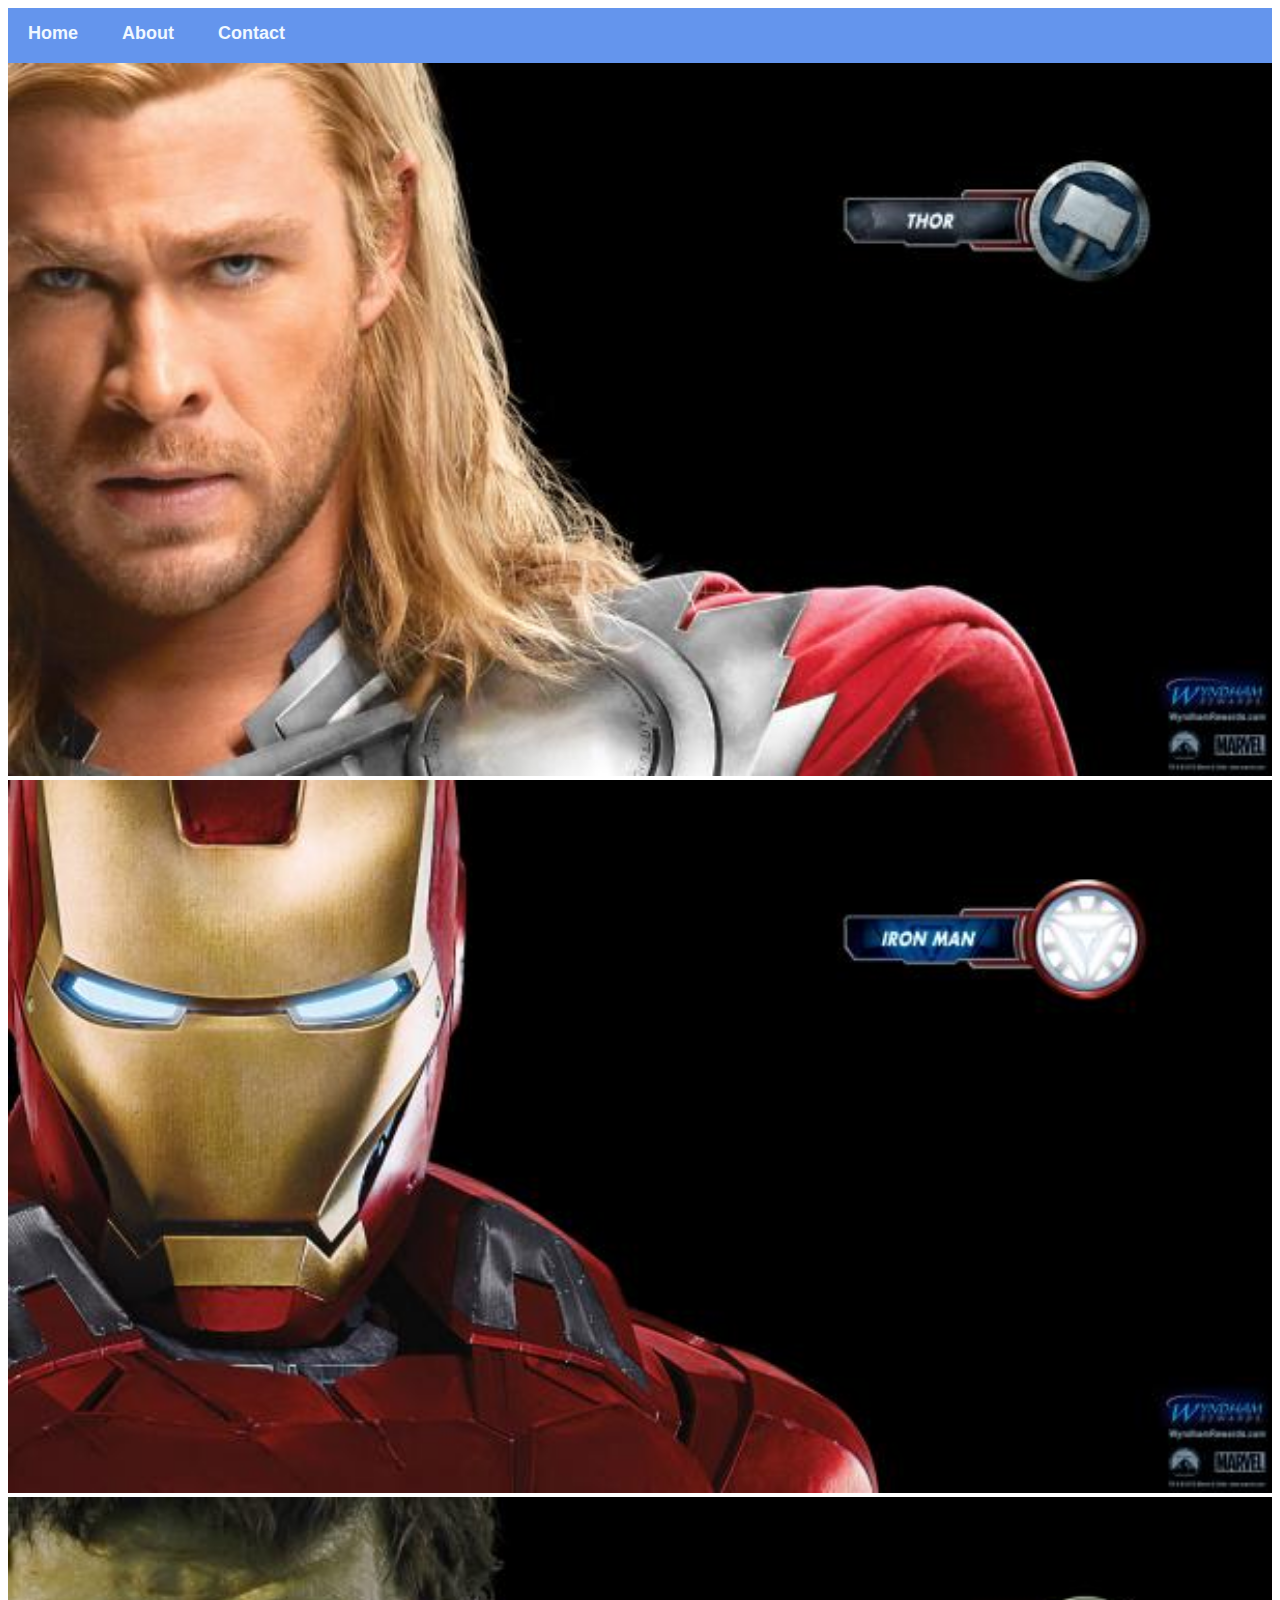
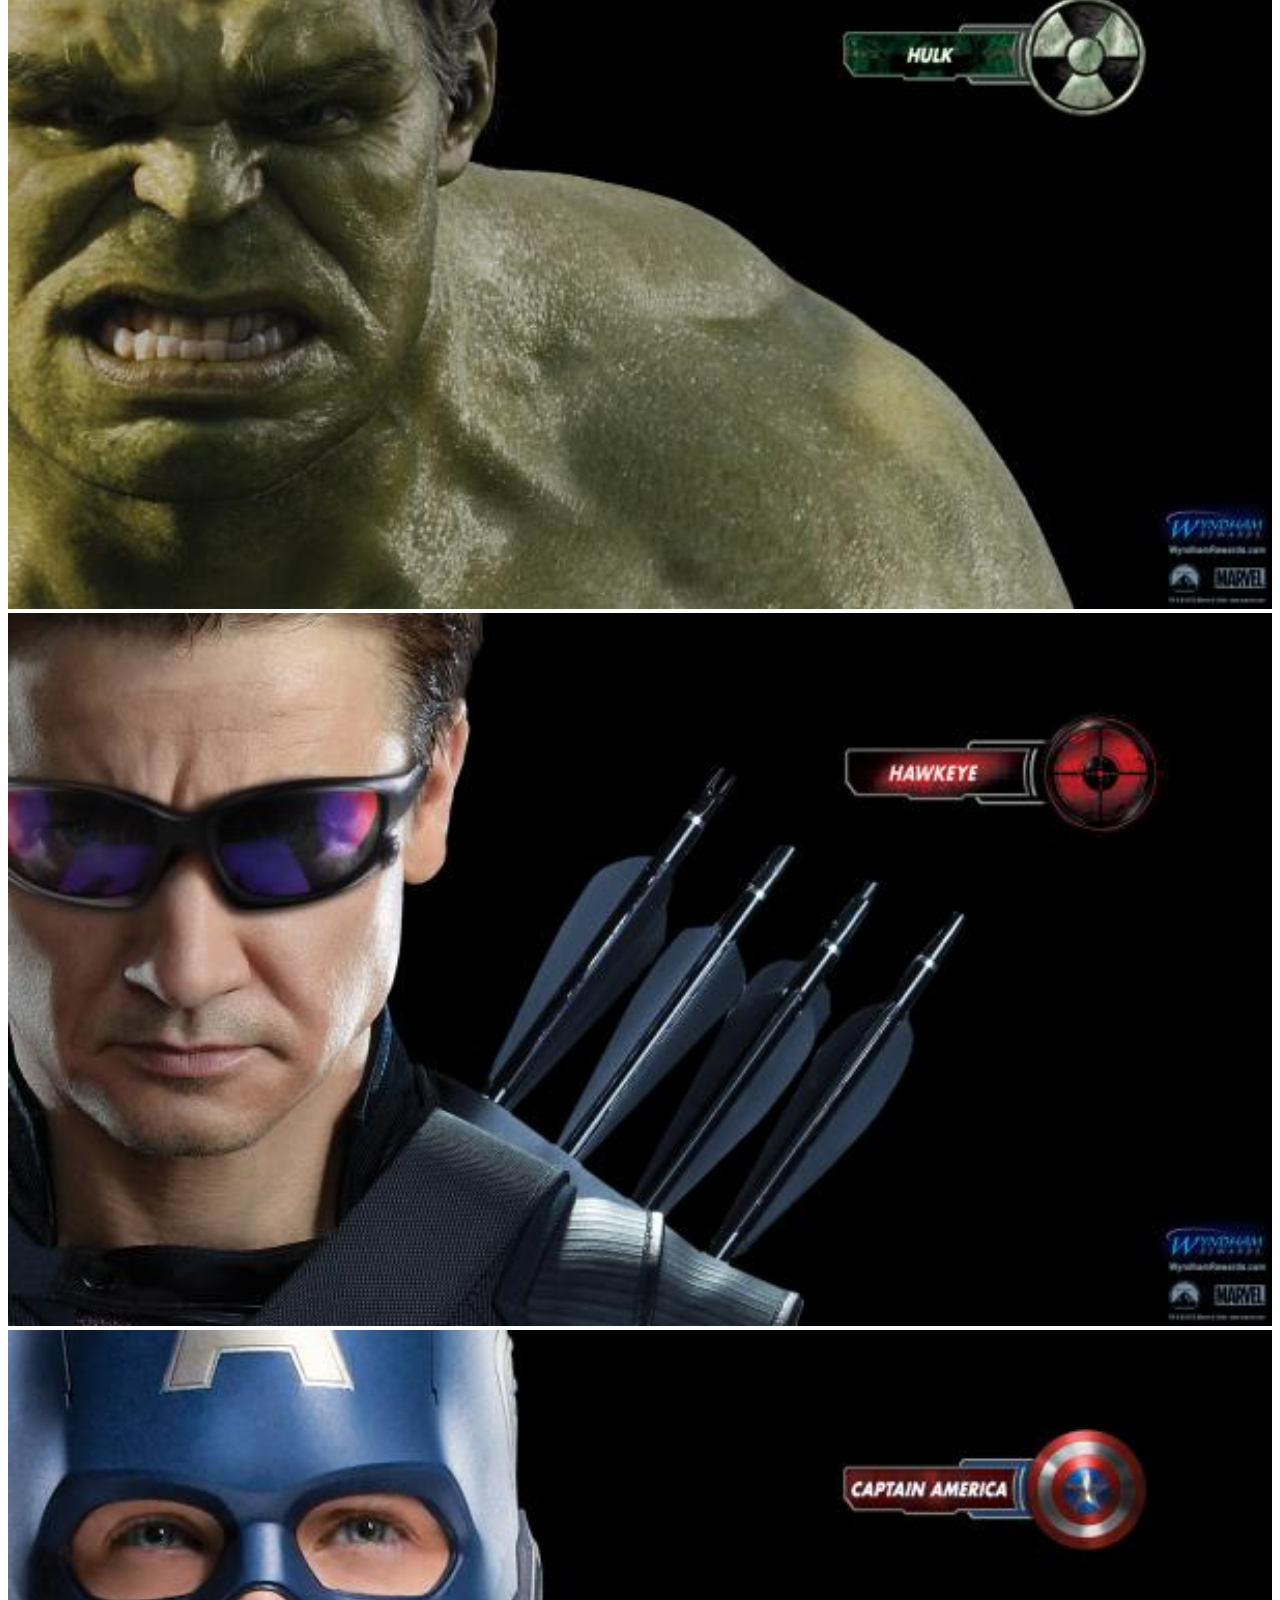
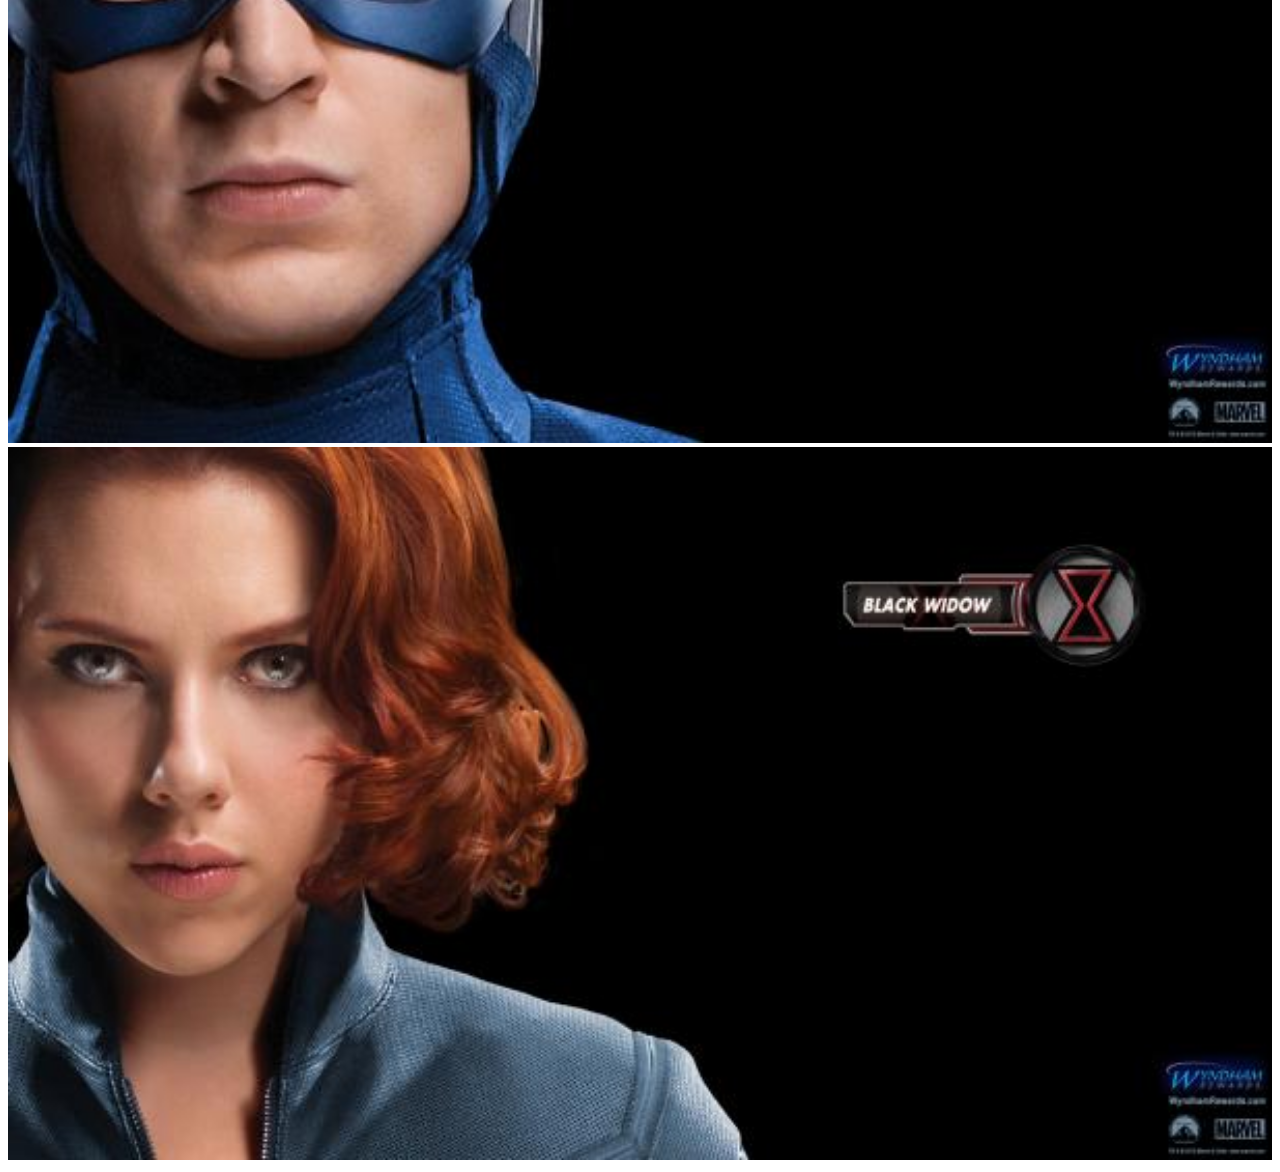
<file: index.html>
<!DOCTYPE html>
<html>
    <head>
        <link rel="stylesheet" href="style.css">
    </head>
    <body>
        <div id="menu">
            <a href="index.html">Home</a>
            <a href="about.html">About</a>
            <a href="contact.html">Contact</a>
        </div>
     <div class="gallery">
        <a href="avenger-1.html"> <img src="images/avengers_01.jpg"/> </a>
        <a href="avenger-2.html"> <img src="images/avengers_02.jpg"/> </a>
        <a href="avenger-3.html"> <img src="images/avengers_03.jpg"/> </a>
        <a href="avenger-4.html"> <img src="images/avengers_04.jpg"/> </a>
        <a href="avenger-5.html"> <img src="images/avengers_05.jpg"/> </a>
        <a href="avenger-6.html"> <img src="images/avengers_06.jpg"/> </a>
     </div>   
    </body>
</html>
</file>
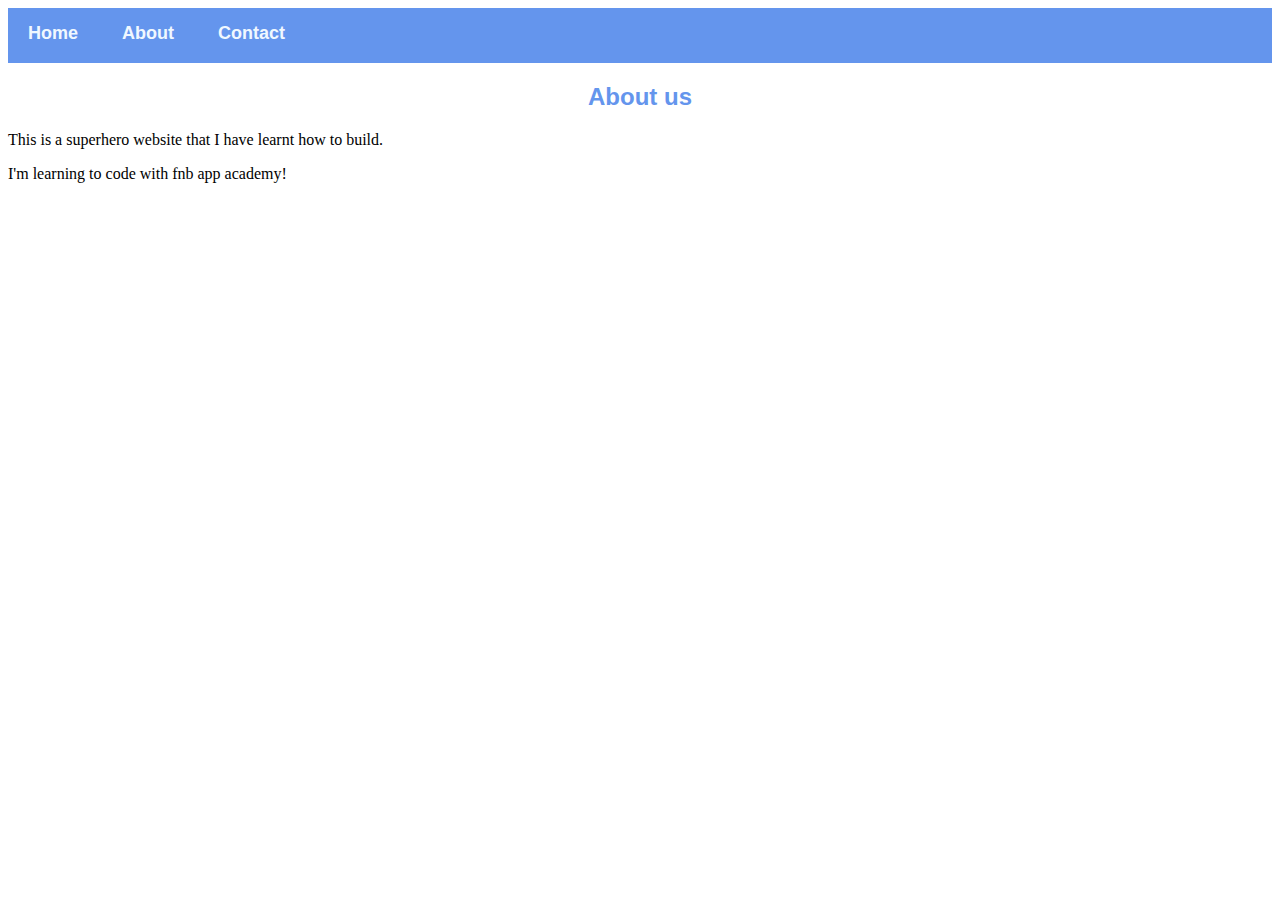
<file: about.html>
<!DOCTYPE html>
<html>
    <head>
        <link rel="stylesheet" href="style.css">
    </head>
    <body>
        <div id="menu">
            <a href="index.html">Home</a>
            <a href="about.html">About</a>
            <a href="contact.html">Contact</a>
        </div>
    <h2>About us</h2>
    <p>This is a superhero website that I have learnt how to build.</p>
    <p>I'm learning to code with fnb app academy!</p>
    </body>
</html>
</file>
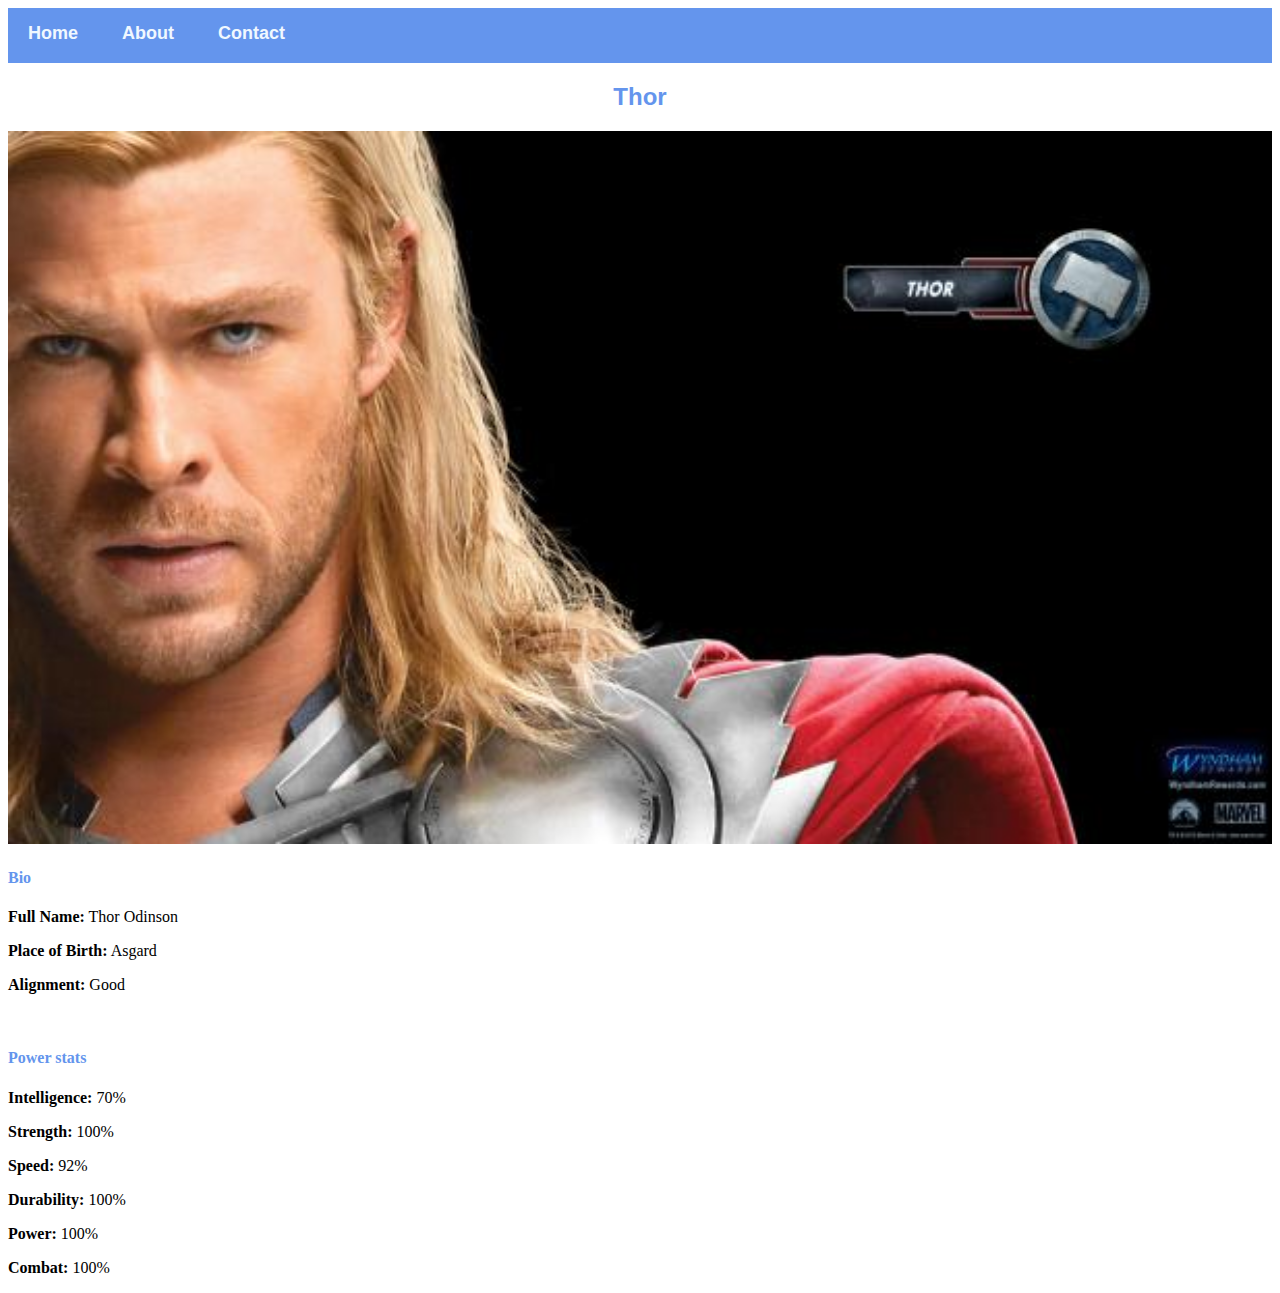
<file: avenger-1.html>
<!DOCTYPE html>
<html>
    <head>
        <link rel="stylesheet" href="style.css">
    </head>
    <body>
        <div id="menu">
            <a href="index.html">Home</a>
            <a href="about.html">About</a>
            <a href="contact.html">Contact</a>
        </div>
        
     <h2>Thor</h2>   
     <div class="gallery">
        <img src="images/avengers_01.jpg"/>
     </div>   
     <h4>Bio</h4>
     <p><b>Full Name:</b> Thor Odinson</p>
     <p><b>Place of Birth:</b> Asgard</p>
     <p><b>Alignment:</b> Good</p>
     <br/>
     <h4>Power stats</h4>
     <p><b>Intelligence:</b> 70%</p>
     <p><b>Strength:</b> 100%</p>
     <p><b>Speed:</b> 92%</p>
     <p><b>Durability:</b> 100%</p>
     <p><b>Power:</b> 100%</p>
     <p><b>Combat:</b> 100%</p>
    </body>
</html>
</file>
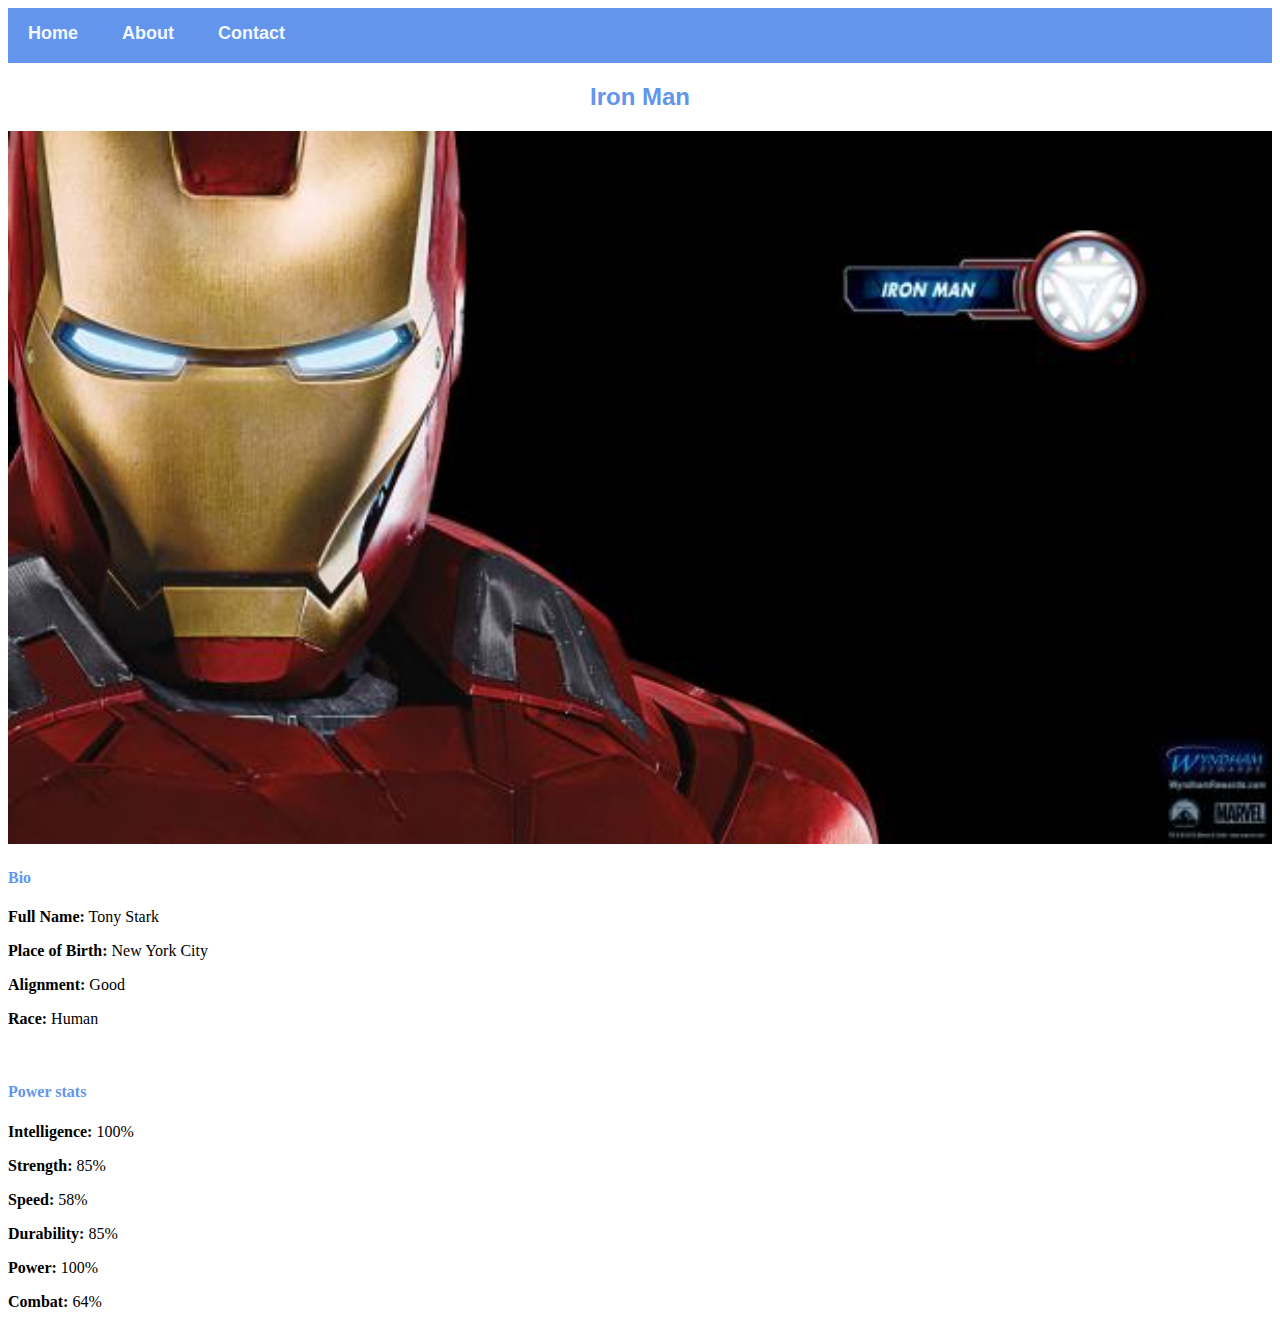
<file: avenger-2.html>
<!DOCTYPE html>
<html>
    <head>
        <link rel="stylesheet" href="style.css">
    </head>
    <body>
        <div id="menu">
            <a href="index.html">Home</a>
            <a href="about.html">About</a>
            <a href="contact.html">Contact</a>
        </div>
        
     <h2>Iron Man</h2>   
     <div class="gallery">
        <a href="avenger-2.html"><img src="images/avengers_02.jpg"/> </a>
     </div>   
     <h4>Bio</h4>
     <p><b>Full Name:</b> Tony Stark</p>
     <p><b>Place of Birth:</b> New York City</p>
     <p><b>Alignment:</b> Good</p>
     <p><b>Race:</b> Human</p>
     <br/>
     <h4>Power stats</h4>
     <p><b>Intelligence:</b> 100%</p>
     <p><b>Strength:</b> 85%</p>
     <p><b>Speed:</b> 58%</p>
     <p><b>Durability:</b> 85%</p>
     <p><b>Power:</b> 100%</p>
     <p><b>Combat:</b> 64%</p>
    </body>
</html>
</file>
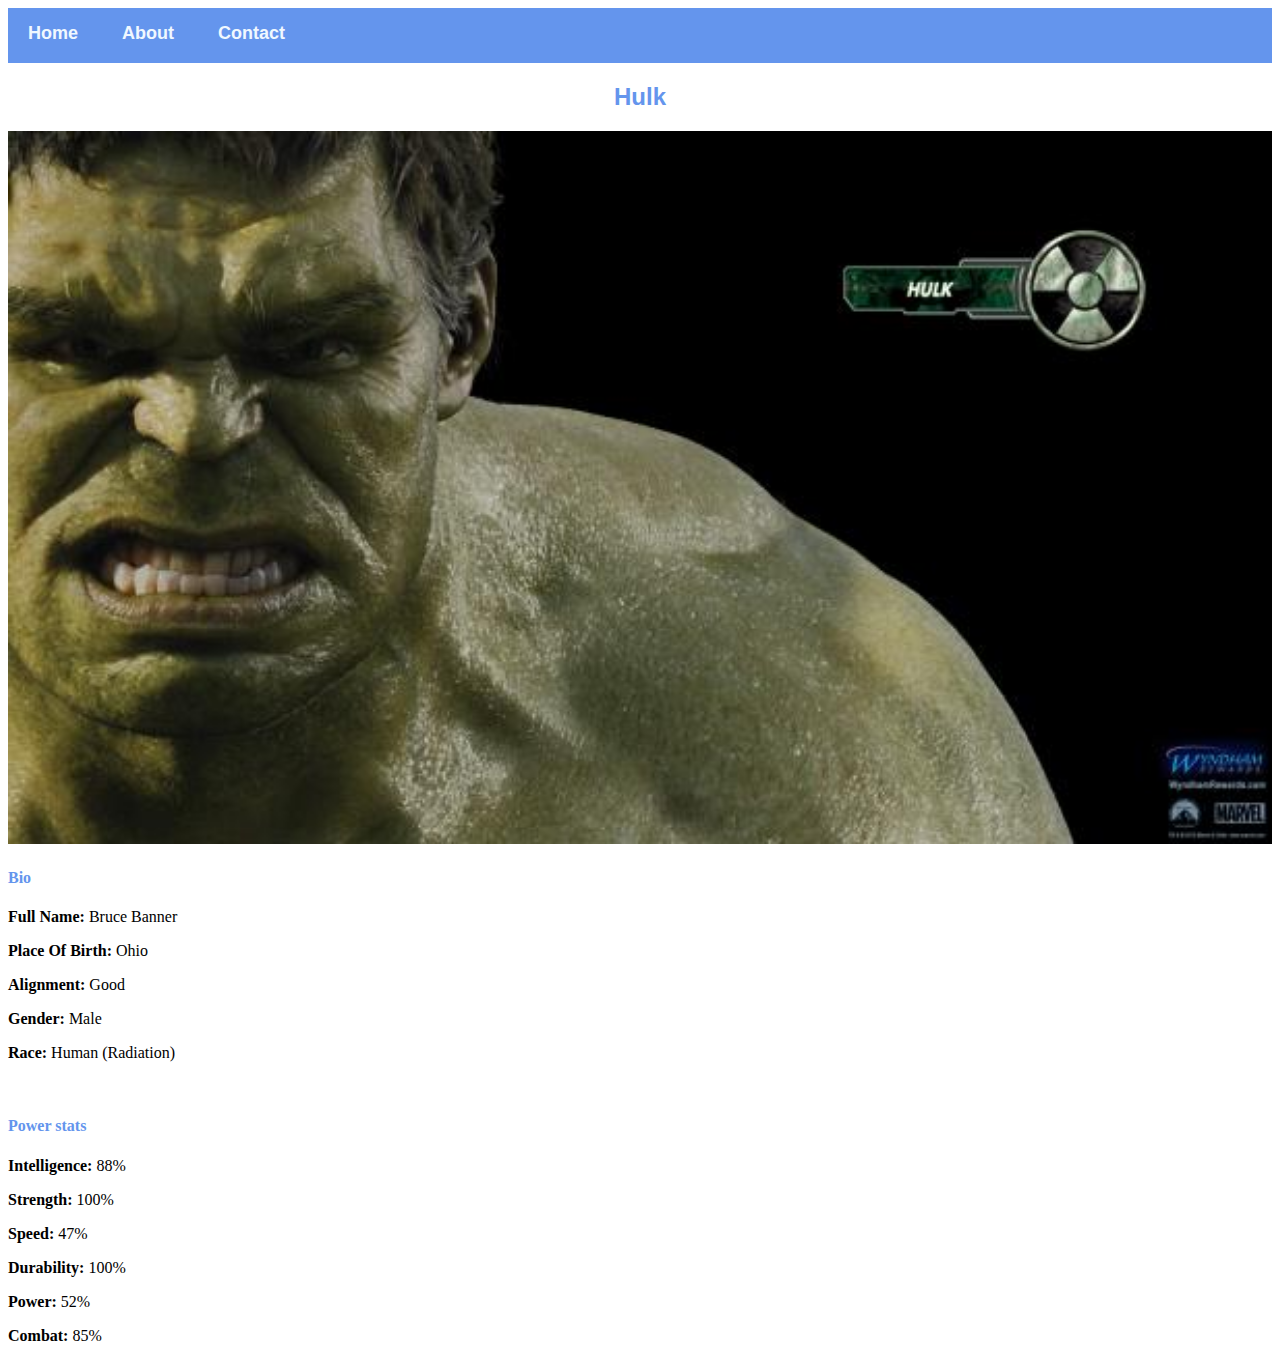
<file: avenger-3.html>
<!DOCTYPE html>
<html>
    <head>
        <link rel="stylesheet" href="style.css">
    </head>
    <body>
        <div id="menu">
            <a href="index.html">Home</a>
            <a href="about.html">About</a>
            <a href="contact.html">Contact</a>
        </div>
        
        <h2>Hulk</h2>
     <div class="gallery">
        <a href="avenger-3.html"><img src="images/avengers_03.jpg"/> </a>
     </div>   
     <h4>Bio</h4>
     <p><b>Full Name:</b> Bruce Banner</p>
     <p><b>Place Of Birth:</b> Ohio</p>
     <p><b>Alignment:</b> Good</p>
     <p><b>Gender:</b> Male</p>
     <p><b>Race:</b> Human (Radiation)</p>
     <br/>
     <h4>Power stats</h4>
     <p><b>Intelligence:</b> 88%</p>
     <p><b>Strength:</b> 100%</p>
     <p><b>Speed:</b> 47%</p>
     <p><b>Durability:</b> 100%</p>
     <p><b>Power:</b> 52%</p>
     <p><b>Combat:</b> 85%</p>
    </body>
</html>
</file>
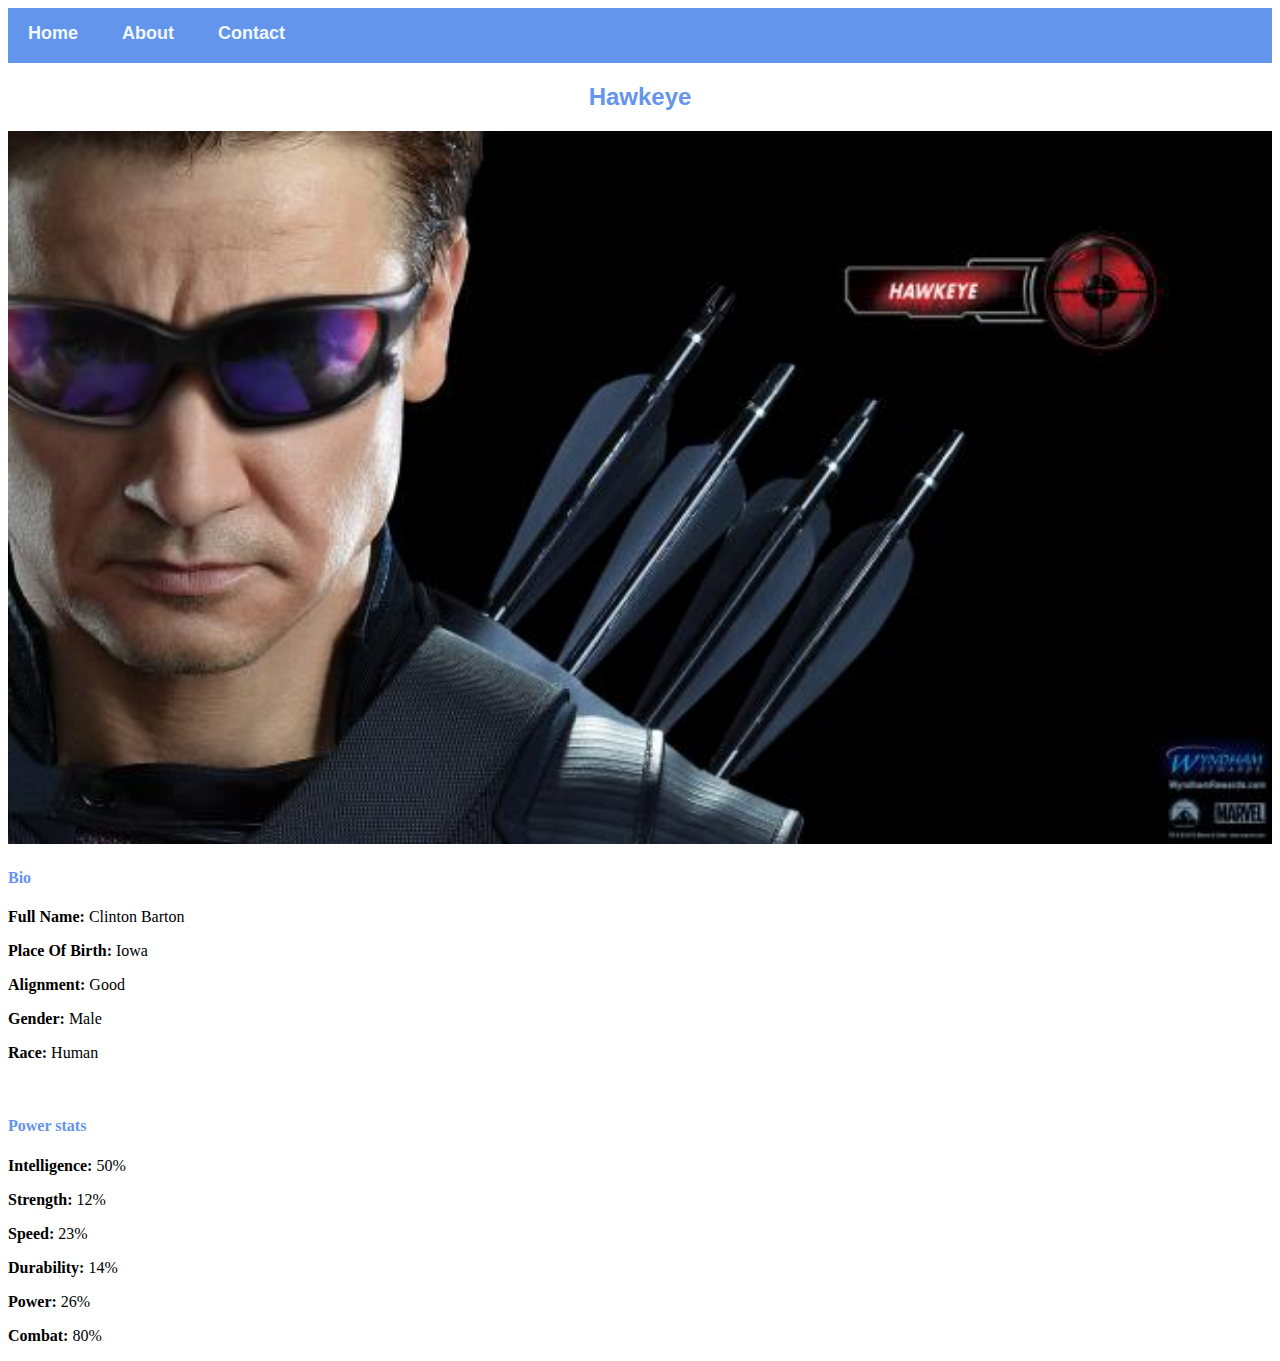
<file: avenger-4.html>
<!DOCTYPE html>
<html>
    <head>
        <link rel="stylesheet" href="style.css">
    </head>
    <body>
        <div id="menu">
            <a href="index.html">Home</a>
            <a href="about.html">About</a>
            <a href="contact.html">Contact</a>
        </div>
        
        <h2>Hawkeye</h2>
     <div class="gallery">
        <a href="avenger-4.html"><img src="images/avengers_04.jpg"/> </a>
     </div>   
     <h4>Bio</h4>
     <p><b>Full Name:</b> Clinton Barton</p>
     <p><b>Place Of Birth:</b> Iowa</p>
     <p><b>Alignment:</b> Good</p>
     <p><b>Gender:</b> Male</p>
     <p><b>Race:</b> Human</p>
     <br/>
     <h4>Power stats</h4>
     <p><b>Intelligence:</b> 50%</p>
     <p><b>Strength:</b> 12%</p>
     <p><b>Speed:</b> 23%</p>
     <p><b>Durability:</b> 14%</p>
     <p><b>Power:</b> 26%</p>
     <p><b>Combat:</b> 80%</p>
    </body>
</html>
</file>
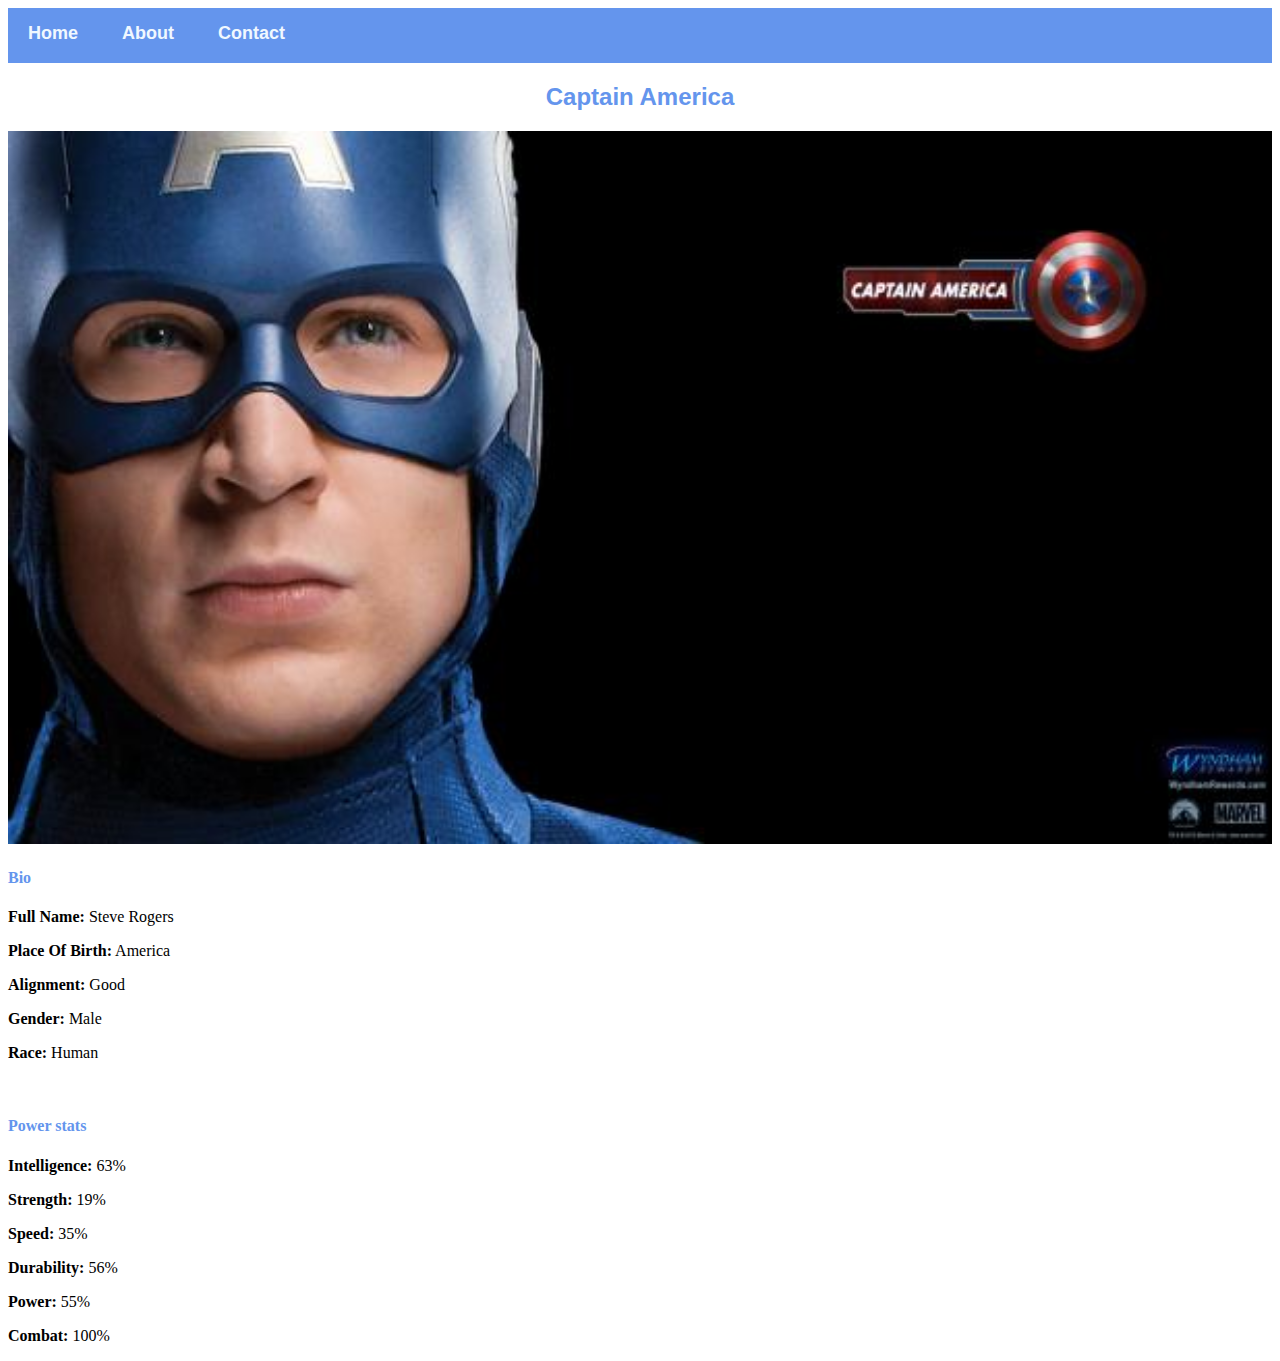
<file: avenger-5.html>
<!DOCTYPE html>
<html>
    <head>
        <link rel="stylesheet" href="style.css">
    </head>
    <body>
        <div id="menu">
            <a href="index.html">Home</a>
            <a href="about.html">About</a>
            <a href="contact.html">Contact</a>
        </div>
        
        <h2>Captain America</h2>
     <div class="gallery">
        <a href="avenger-5.html"><img src="images/avengers_05.jpg"/> </a>
     </div>  
     <h4>Bio</h4>
     <p><b>Full Name:</b> Steve Rogers</p>
     <p><b>Place Of Birth:</b> America</p>
     <p><b>Alignment:</b> Good</p>
     <p><b>Gender:</b> Male</p>
     <p><b>Race:</b> Human</p>
     <br/>
     <h4>Power stats</h4>
     <p><b>Intelligence:</b> 63%</p>
     <p><b>Strength:</b> 19%</p>
     <p><b>Speed:</b> 35%</p>
     <p><b>Durability:</b> 56%</p>
     <p><b>Power:</b> 55%</p>
     <p><b>Combat:</b> 100%</p> 
    </body>
</html>
</file>
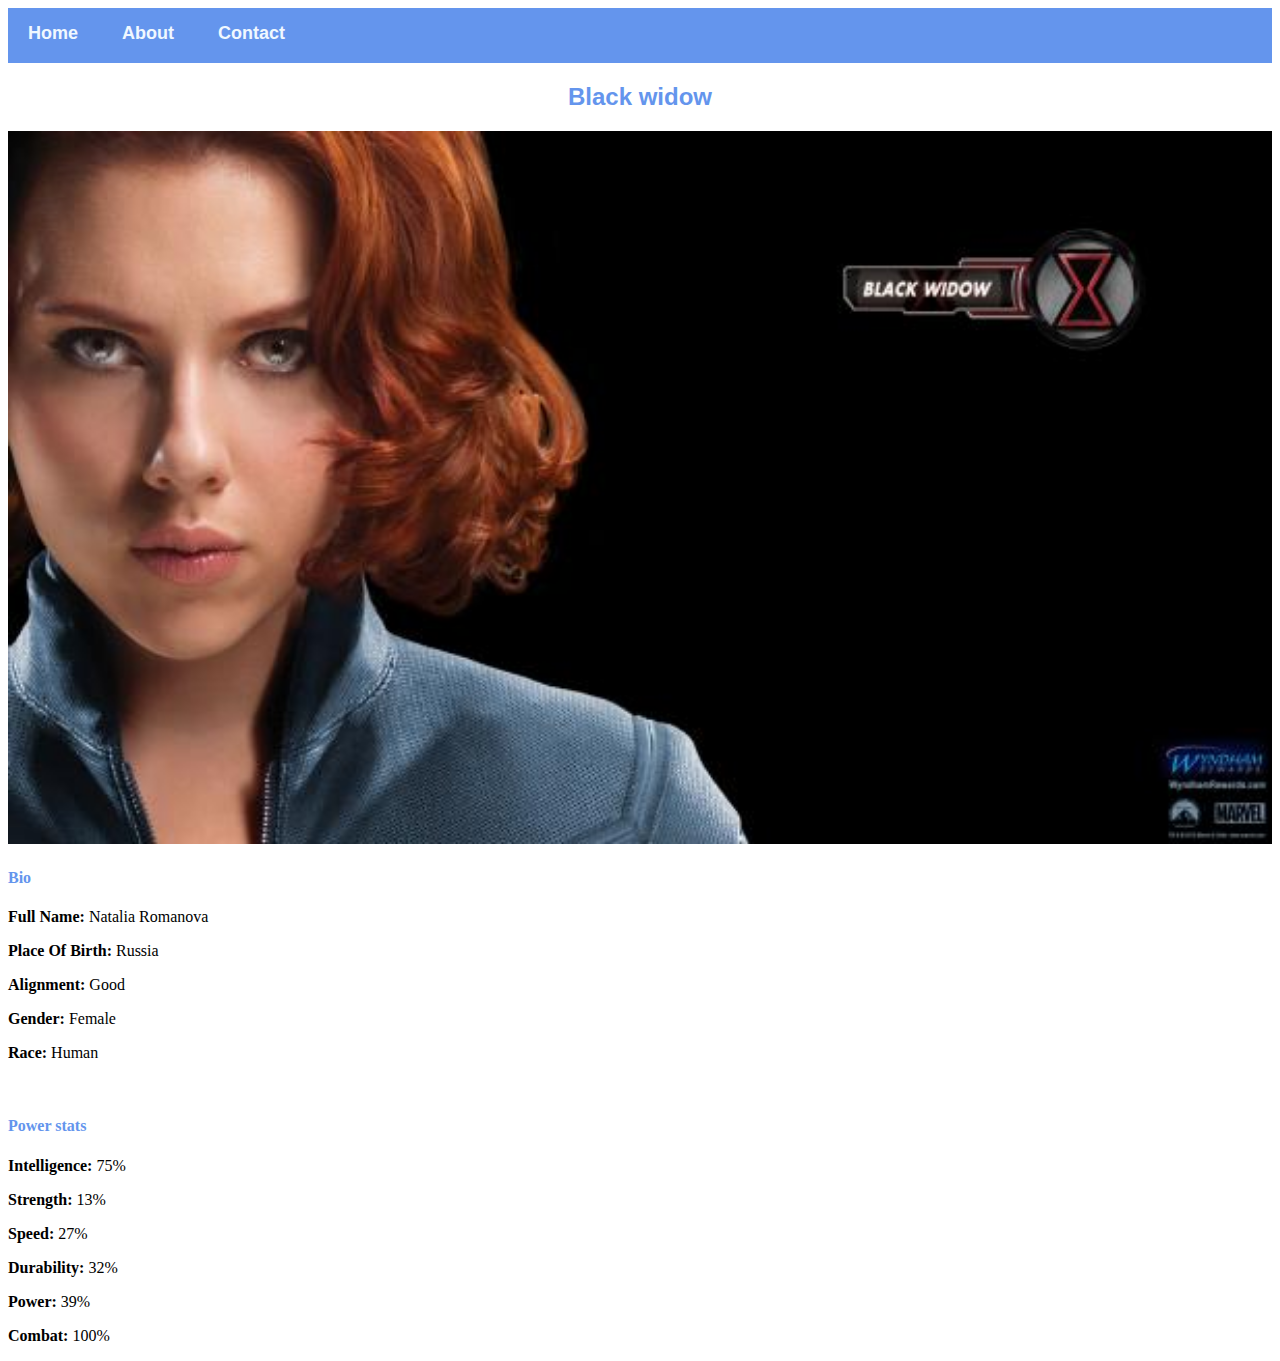
<file: avenger-6.html>
<!DOCTYPE html>
<html>
    <head>
        <link rel="stylesheet" href="style.css">
    </head>
    <body>
        <div id="menu">
            <a href="index.html">Home</a>
            <a href="about.html">About</a>
            <a href="contact.html">Contact</a>
        </div>
        
        <h2>Black widow</h2>
     <div class="gallery">
        <a href="avenger-6.html"><img src="images/avengers_06.jpg"/> </a>
     </div>  
     <h4>Bio</h4>
     <p><b>Full Name:</b> Natalia Romanova</p>
     <p><b>Place Of Birth:</b> Russia</p>
     <p><b>Alignment:</b> Good</p>
     <p><b>Gender:</b> Female</p>
     <p><b>Race:</b> Human</p>
     <br/>
     <h4>Power stats</h4>
     <p><b>Intelligence:</b> 75%</p>
     <p><b>Strength:</b> 13%</p>
     <p><b>Speed:</b> 27%</p>
     <p><b>Durability:</b> 32%</p>
     <p><b>Power:</b> 39%</p>
     <p><b>Combat:</b> 100%</p>  
    </body>
</html>
</file>
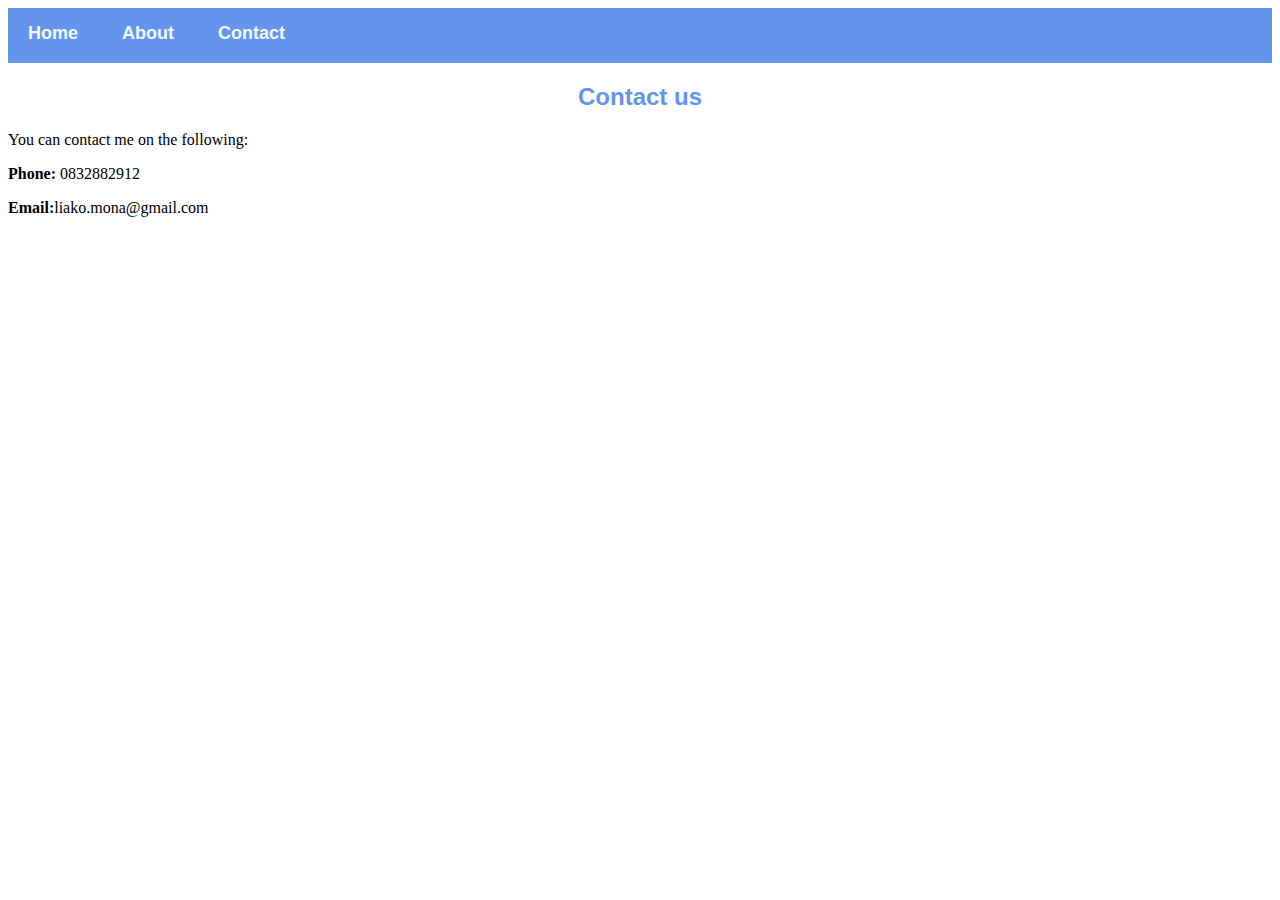
<file: contact.html>
<!DOCTYPE html>
<html>
    <head>
        <link rel="stylesheet" href="style.css">
    </head>
    <body>
        <div id="menu">
            <a href="index.html">Home</a>
            <a href="about.html">About</a>
            <a href="contact.html">Contact</a>
        </div>
    <h2>Contact us</h2>    
    <p>You can contact me on the following:</p>
    <p><b>Phone:</b> 0832882912</p>
    <p><b>Email:</b>liako.mona@gmail.com</p>
    </body>
</html>
</file>
<file: style.css>
.gallery img{
    width:100%
}
h4{
    font-family:Georgia, 'Times New Roman', Times, serif;
    color: cornflowerblue;
}
h2{
    font-family:Impact, Haettenschweiler, 'Arial Narrow Bold', sans-serif;
    color: cornflowerblue;
    justify-content: center;
    display: flex;
}
#menu{
    width:100% ;
    height: 40px;
    background-color:cornflowerblue;
    padding-top: 15px;
}
#menu a{
    color: aliceblue;
    font-family: Helvetica, sans-serif;
    font-size:18px ;
    text-decoration: none;
    font-weight: 800;

    padding-left: 20px;
    padding-right: 20px;
}
#menu a:hover{
    color:rgb(27, 29, 151)
}
</file>
